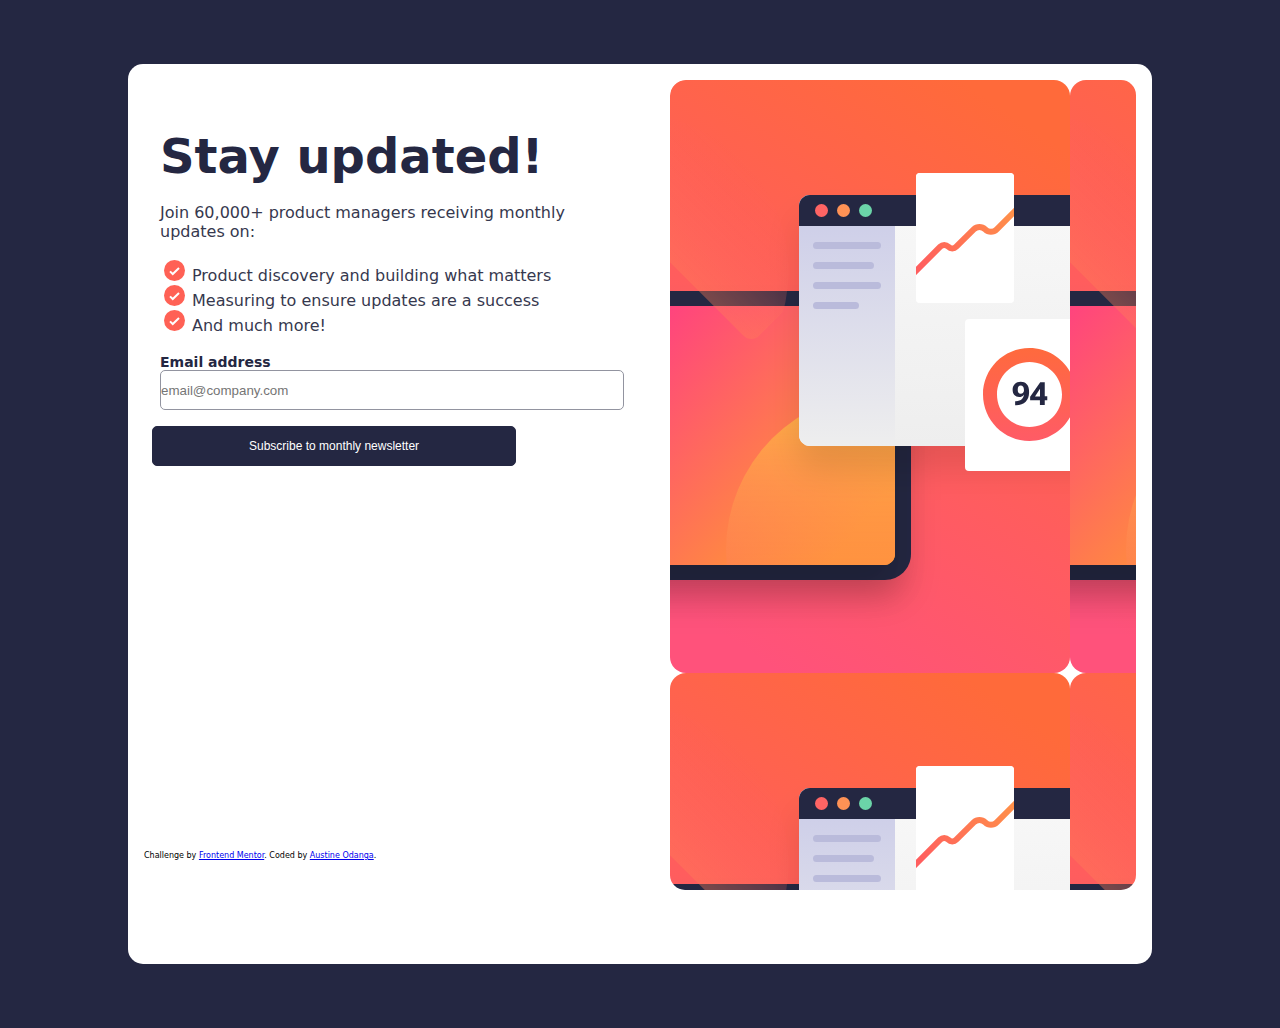
<file: index.html>
<!DOCTYPE html>
<html lang="en">
<head>
  <meta charset="UTF-8">
  <meta name="viewport" content="width=device-width, initial-scale=1.0"> <!-- displays site properly based on user's device -->

  <link rel="icon" type="image/png" sizes="32x32" href="favicon-32x32.png">
  
  <title>Frontend Mentor | Newsletter sign-up form with success message</title>
  <link rel="stylesheet" href="style.css">
  <script src="main.js" defer></script>
  <!-- Feel free to remove these styles or customise in your own stylesheet 👍 -->

</head>
<body>
  <div class="container"></div>
   <!-- Sign-up form start -->
  <section class="signUpForm">
    
    <h1>Stay updated!</h1>
    <br>
    <p>  Join 60,000+ product managers receiving monthly updates on:
    </p>
    <br>
    <ul>
      <li>  Product discovery and building what matters
      </li>
      <li>  Measuring to ensure updates are a success
      </li>
      <li>  And much more!
      </li>
    </ul>
    <br>
    <form>
      <label for="email">  Email address
      </label>
      <input type="text" name="email" id="email" placeholder="email@company.com
      ">
    </form>
     
      <a href="success.html">
        <button type="submit">
          Subscribe to monthly newsletter
        </button>  
      </a> 
   
  </section>

  <!-- Sign-up form end -->

  <div class="attribution">
    Challenge by <a href="https://www.frontendmentor.io?ref=challenge" target="_blank">Frontend Mentor</a>. 
    Coded by <a href="#">Austine Odanga</a>.
  </div>
</body>
</html>
</file>
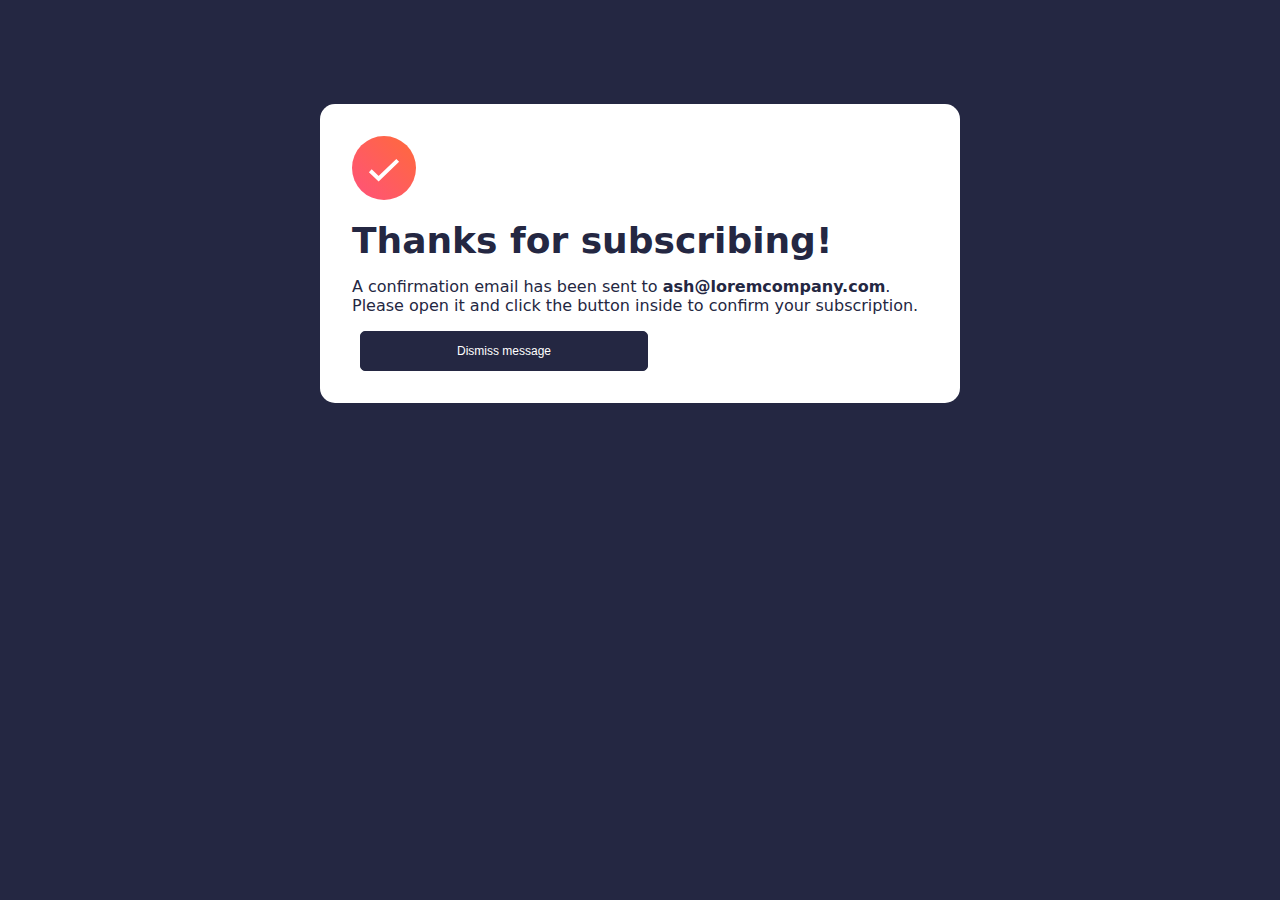
<file: success.html>
<!DOCTYPE html>
<html lang="en">
<head>
    <meta charset="UTF-8">
    <meta name="viewport" content="width=device-width, initial-scale=1.0">
    <title>submit</title>
    <link rel="stylesheet" href="style.css">
</head>
<body id="success">
  
    <!-- Success message start -->
  <section class="success">
    <img src="icon-success.svg" alt="nj">
      <h1>Thanks for subscribing!</h1>
    <p>A confirmation email has been sent to <strong>ash@loremcompany.com</strong>. 
      Please open it and click the button inside to confirm your subscription.
    </p>
    <a href="./index.html">
    <button type="button">  Dismiss message
    </button>
  </a>
  </section>
  <!-- Success message end -->
</body>
</html>
</file>
<file: style.css>
*{
    margin: 0;
    padding: 0;
    box-sizing: border-box;
}

body{
    display: grid;
    justify-content: center;
    font-size: 16px;
    font-family: system-ui, -apple-system, BlinkMacSystemFont, 'Segoe UI', Roboto, Oxygen, Ubuntu, Cantarell, 'Open Sans', 'Helvetica Neue', sans-serif;
    font-weight: 400;
    height: 100vh;
}

.container{
    background-image: url('./illustration-sign-up-mobile.svg');
    width: 100vw;
    height: 40vh;
    border-radius: 0 0 10px 10px;
}

.signUpForm{
    color: hsl(235, 18%, 26%);
}

.signUpForm h1{
    margin-top: 1rem;
    padding: 0 0 0 1rem;
    font-size: 28px;
    font-weight: 700;
    color: hsl(234, 29%, 20%);
}

.signUpForm p{
    padding: 0 1rem;
}

ul{
    padding: 0 3rem;
}

ul li{
    list-style-image: url('./icon-list.svg');
}

form{
    display: grid;
    width: 100vw;
    margin-bottom: 1rem;
    padding: 0 1rem;
}

label{
    color: hsl(234, 29%, 20%);
    font-size: 14px;
    font-weight: 700;
}

input{
    height: 2.5rem;
    border: 1px solid  hsl(231, 7%, 60%);
    border-radius: 5px;
}

button{
    margin: 0 1rem;
    padding: 0 5.27rem;
    background-color: hsl(234, 29%, 20%);
    color: white;
    font-size: 12px;
    height: 2.5rem;
    border: 1px solid hsl(234, 29%, 20%);
    border-radius: 5px;
}

button:hover,
button:active
{
    background-color: hsl(4, 100%, 67%);
}

.success{
    padding: 20vh 2rem 3rem 2rem ;
    color: hsl(234, 29%, 20%);
}

.success h1{
    margin:1rem 0;
    font-size: 36px;
}

.success button{
    margin-top: 7rem;
}

.attribution{ font-size: 8px;margin-top: 1rem;}


@media only screen and (min-width: 768px) {
    html{
        background-color: hsl(234, 29%, 20%);
    }
    body{
        display: block;
        background-color: white;
        margin: 5% 10%;
        padding: 1rem;
        border-radius: 15px;
    }
    .container{
        float: right;
        background-image: url('./illustration-sign-up-desktop.svg');
        width: 43vw;
        height: 90vh;
        border-radius: 15px;
    }
    .signUpForm{
        width: 50%;
    }
    form{
        width: 80%;
    }
    button{
        margin: 0 0.5rem;
        padding: 0 2rem;
    }
    
}


@media only screen and (min-width:1024px) {
    html{
        background-color: hsl(234, 29%, 20%);
    }
    body{
        display: block;
        background-color: white;
        margin: 5% 10%;
        padding: 1rem;
        border-radius: 15px;
    }
    .container{
        float: right;
        background-image: url('./illustration-sign-up-desktop.svg');
        width: 47%;
        height: 90vh;
        border-radius: 15px;
    }
    .signUpForm{
        margin: 3rem 0;
        height: 75vh;
        width: 50%;
    }
    .signUpForm h1{
        font-size: 48px;
    }
    form{
        width: 100%;
    }
    button{
        margin: 0 0.5rem;
        padding: 0 6rem;
    }
    #success{
        margin: 6.5rem 20rem;
        height: max-content;
    } 
    .success{
        padding: 1rem;
    }
    .success h1{
        margin:1rem 0;
        font-size: 36px;
    }
    .success button{
        margin-top: 1rem;
    }
}
</file>
